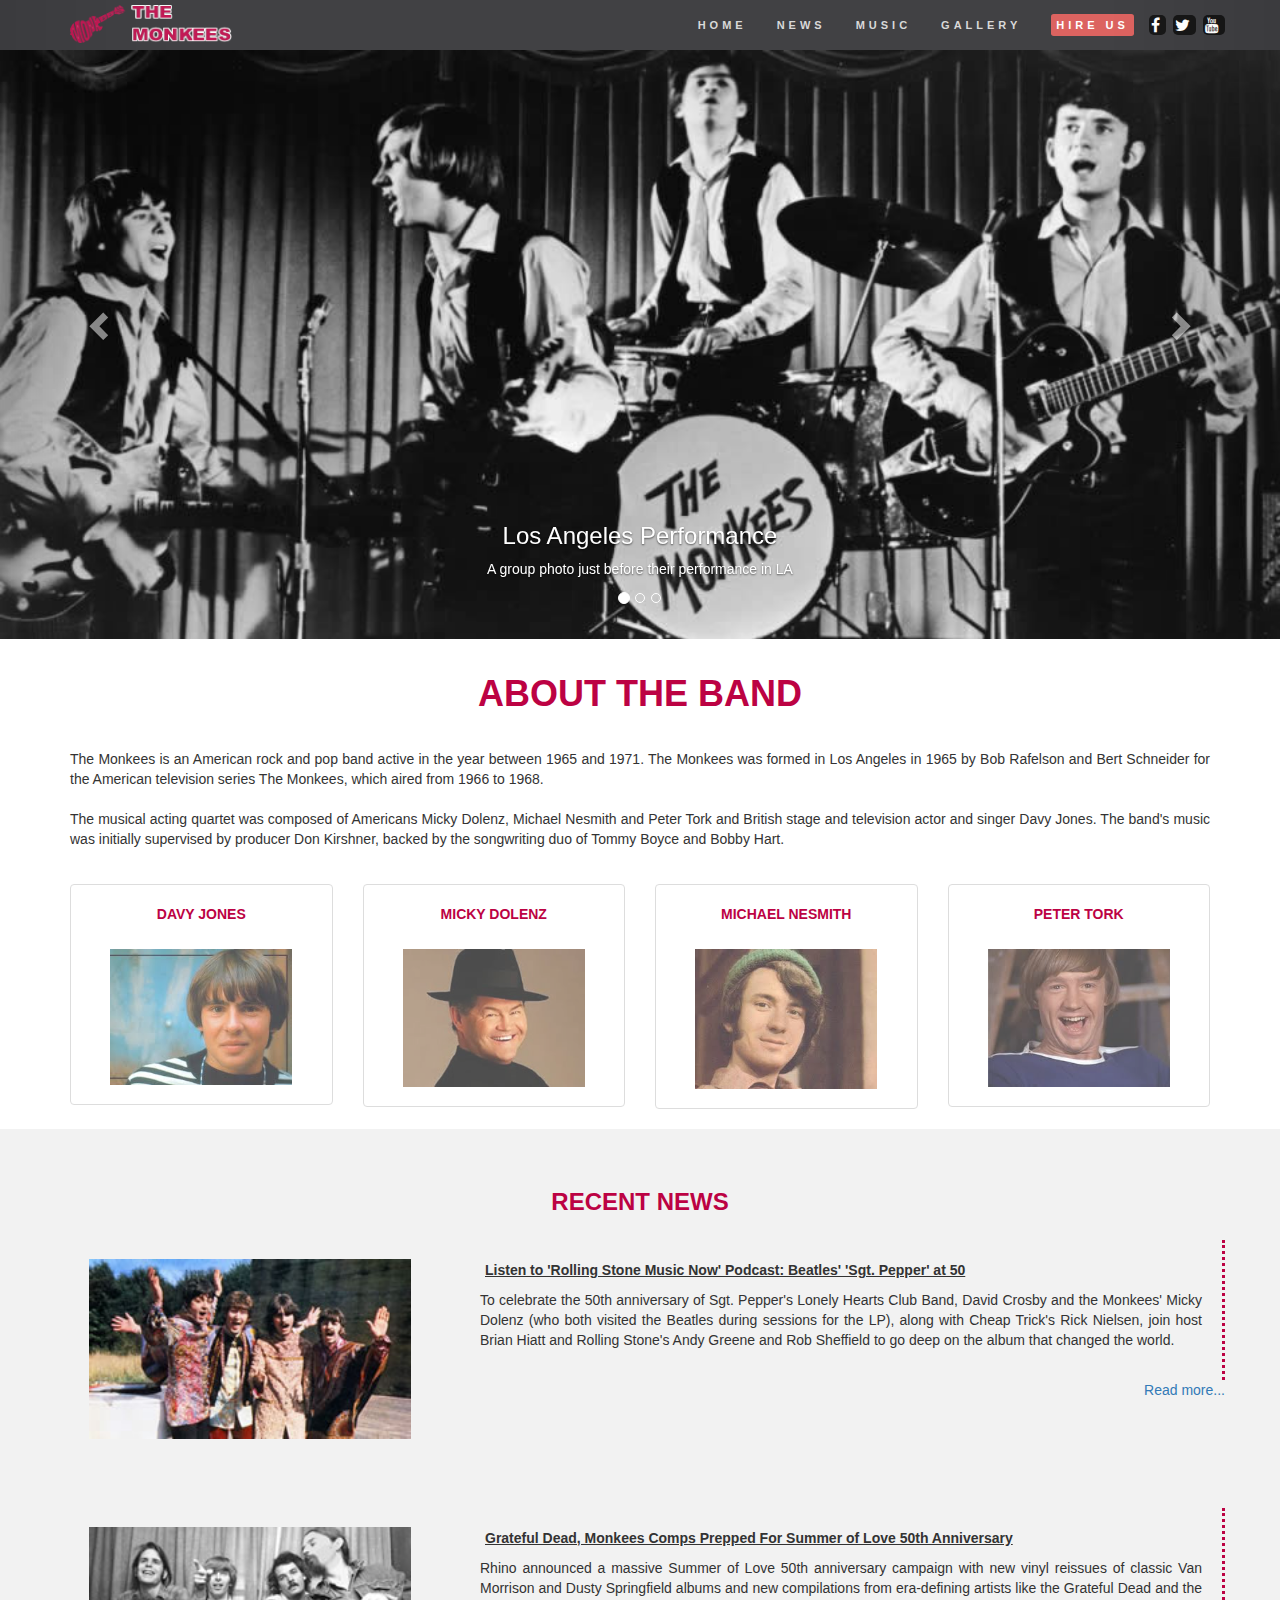
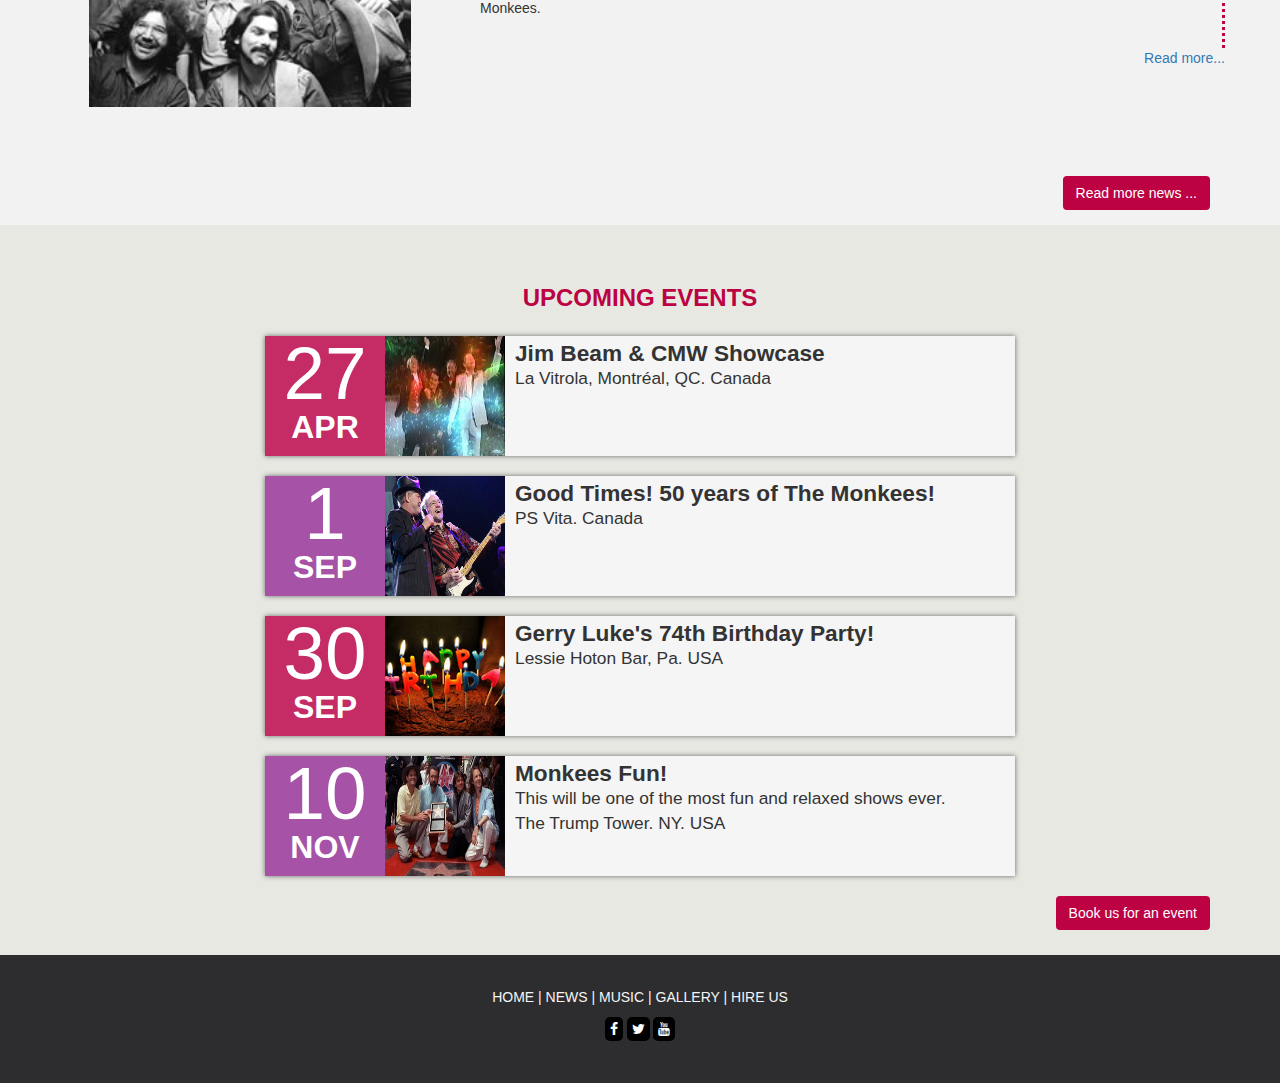
<file: index.html>
<!DOCTYPE html>
<html lang="en">
<head>
  <title>Welcome To The Monkees</title>
  <meta charset="utf-8">
  <meta charset="utf-8">
  <meta name="viewport" content="width=device-width, initial-scale=1">
  <link rel="stylesheet" href="https://maxcdn.bootstrapcdn.com/bootstrap/3.3.7/css/bootstrap.min.css">
  <script src="https://ajax.googleapis.com/ajax/libs/jquery/1.12.4/jquery.min.js"></script>
  <script src="https://maxcdn.bootstrapcdn.com/bootstrap/3.3.7/js/bootstrap.min.js"></script> 
  <link rel="stylesheet" href="https://maxcdn.bootstrapcdn.com/font-awesome/4.7.0/css/font-awesome.min.css" type="text/css" />
  <link rel="stylesheet" href="css/style.css" type="text/css" />
</head>
<body>
  <header class="navbar navbar-inverse navbar-fixed-top">
    <div class="container">
      <div class="navbar-header">
        <button type="button" class="navbar-toggle" data-toggle="collapse" data-target="#myNavbar">
          <span class="icon-bar"></span>
          <span class="icon-bar"></span>
          <span class="icon-bar"></span> 
        </button>
        <a class="navbar-brand" href="index.html"><img src="images/logo.png" alt="The Monkees' Logo" style="width:162px;height:38px"></a>
      </div>
      <div class="collapse navbar-collapse" id="myNavbar">
        <span class="anchorinline  navbar-right"><a href="#"><i class="fa fa-facebook"></i></a> <a href="#"><i class="fa fa-twitter"></i></a> <a href="#"><i class="fa fa-youtube"></i></a></span>
        <ul class="nav navbar-nav navbar-right">
          
          <li><a href="index.html">HOME</a></li>
          <li><a href="news.html">NEWS</a></li>
          <li><a href="music.html">MUSIC</a></li>
          <li><a href="gallery.html">GALLERY</a></li>
          <li><a href="upcomingevents.html"><span class="label label-danger highlightedlink">HIRE US</span></a></li>
          
        </ul>
        
      </div>
    </div>
  </header>
  <!-- Carousel section-->
  <section class="container-fluid">
    <div id="myCarousel" class="carousel slide" data-ride="carousel">
      <!-- Indicators -->
      <ol class="carousel-indicators">
        <li data-target="#myCarousel" data-slide-to="0" class="active"></li>
        <li data-target="#myCarousel" data-slide-to="1"></li>
        <li data-target="#myCarousel" data-slide-to="2"></li>
      </ol>
    
      <!-- Wrapper for slides -->
      <div class="carousel-inner" role="listbox">
        
        <div class="item active">
          <img class="img-responsive" src="images/monkees1.jpg" alt="A Group photo taken in LA" >
          <div class="carousel-caption">
            <h3>Los Angeles Performance</h3>
            <p>A group photo just before their performance in LA</p>
          </div> 
        </div>
    
        <div class="item">
          <img class="img-responsive" src="images/monkees2.jpg" alt="1967 Emmy Awards">
          <div class="carousel-caption">
            <h3>1967 Emmy Awards</h3>
            <p>The group just after receiving the Emmy Award in 1967</p>
          </div> 
        </div>
    
        <div class="item">
          <img class="img-responsive" src="images/monkees3.jpg" alt="Born nostalgic">
          <div class="carousel-caption">
            <h3>Born nostalgic</h3>
            <p>Just before another undeniable spectacular performance</p>
          </div> 
        </div>

      </div>

        
      <!-- Left and right controls -->
      <a class="left carousel-control" href="#myCarousel" role="button" data-slide="prev">
        <span class="glyphicon glyphicon-chevron-left" aria-hidden="true"></span>
        <span class="sr-only">Previous</span>
      </a>
      <a class="right carousel-control" href="#myCarousel" role="button" data-slide="next">
        <span class="glyphicon glyphicon-chevron-right" aria-hidden="true"></span>
        <span class="sr-only">Next</span>
      </a>
    </div>

  <!-- Introducing the band  -->
    <div class="container">
    
      <div class="intro">
        <h1 class="itemtitle text-center">ABOUT THE BAND</h1>
        <p class="intro-paragraph">
        The Monkees is an American rock and pop band active in the year between 1965 and 1971. The Monkees was formed in Los Angeles in 1965  by Bob Rafelson 
        and Bert Schneider for the American television series The Monkees, which aired from 1966 to 1968.<br /><br />The musical acting quartet was composed of Americans Micky Dolenz, Michael Nesmith and Peter Tork 
        and British stage and television actor and singer Davy Jones. The band's music was initially supervised by producer Don Kirshner, backed by the songwriting duo of Tommy Boyce and Bobby Hart. 
        </p>
      </div>
      <!-- The band members introduction --> 
      <div class="row">
        <div class="col-xs-12 col-sm-6 col-md-3">
          <div class="thumbnail">
            <div class="text-center itemtitle">Davy Jones</div>
            <a href="#davy" data-toggle="collapse">
              <img class="img-responsive bandmembersimg" src="images/dj.jpg" alt="Davy Jones" title="Davy Jones">
            </a>
            <div id="davy" class="collapse">
              <div class="caption">
                <p class="caption-paragraph">David Thomas Jones (30 December 1945 – 29 February 2012) was an English singer-songwriter, musician, actor and businessman. In addition to his career as an entertainer, Jones' other first love was horses.
                Jones was married three times. Jones died on the morning of 29 February 2012, after attending to his fourteen horses at a farm in Indiantown, Florida.
                  
                </p>
              </div>
            </div>
          </div>
        </div>      
        <div class="col-xs-12 col-sm-6 col-md-3">
          <div class="thumbnail">
            <div class="text-center itemtitle">Micky Dolenz</div>
            <a href="#micky" data-toggle="collapse">
              <img class="img-responsive bandmembersimg" src="images/md.jpg" alt="Micky Dolenz" title="Micky Dolenz">
            </a>
            <div id="micky" class="collapse">
              <div class="caption">
                <p class="caption-paragraph">George Michael Dolenz Jr. (born March 8, 1945). He is known as a vocalist and drummer. 
                Dolenz has been married three times and is the father of four daughters. He is an atheist and when asked about a belief in God, he said, "God is a verb, not a noun. He is the only member of The Monkees who has been with the band continuously since its inception in 1965. 
                </p>
              </div>
            </div>
          </div>   
        </div>    
        <div class="col-xs-12 col-sm-6 col-md-3">
          <div class="thumbnail">
            <div class="text-center itemtitle">Michael Nesmith</div>
            <a href="#michael" data-toggle="collapse">
              <img class="img-responsive bandmembersimg" src="images/mn.jpg"   alt="Michael Nesmith" title="Michael Nesmith">
            </a>
            <div id="michael" class="collapse">  
              <div class="caption">
                <p class="caption-paragraph">Robert Michael Nesmith (born December 30, 1942). A musician, songwriter, actor, producer, novelist, businessman, and philanthropist.
                He is also an executive producer of the cult film Repo Man (1984). In 1981, Nesmith won the first Grammy Award given for Video of the Year for his hour-long television show, Elephant Parts. Nesmith did not participate in the band's 20th-anniversary reunion. 
                </p>
              </div>
            </div>  
          </div>
          
                 
        </div>    
        <div class="col-xs-12 col-sm-6 col-md-3">
          <div class="thumbnail">
            <div class="text-center itemtitle">Peter Tork</div>
            <a href="#peter" data-toggle="collapse">
              <img class="img-responsive bandmembersimg" src="images/pt.jpg"   alt="Peter Tork" title="Peter Tork">
            </a>
            <div id="peter" class="collapse">  
              <div class="caption">
              <p class="caption-paragraph">Peter Tork (born Peter Halsten Thorkelson,[1] February 13, 1942). He is commonly known as the keyboardist and bass guitarist.
              Tork currently resides in Mansfield, Connecticut. He has been married four times. And he has 3 children.
  Jody Babb. In 2009, Tork reported that he had been diagnosed with adenoid cystic carcinoma, a rare, slow-growing head and neck cancer.   </p>
            </div>
            </div>
          </div>
        </div>    
      </div> 
  
  
    </div>
    
    <!-- News about the band -->

    <div class="container-fluid newsitems">
      
      <div class="container">
        <h3 class="text-center itemtitle">Recent news</h4>
           <div class="row newblock">
              <div class="col-xs-12 col-sm-4">
                <div class="block-img">
                  <img src="images/pepperat50icon.jpg" alt="Pepper at 50"  style="width:100%">
                </div>
              </div>
              <div class="col-xs-12 col-sm-8 the-news">
                <p class="newshead">Listen to 'Rolling Stone Music Now' Podcast: Beatles' 'Sgt. Pepper' at 50</p>
                <p class="news-body">To celebrate the 50th anniversary of Sgt. Pepper's Lonely Hearts Club Band, David Crosby and the Monkees' Micky Dolenz (who both visited the Beatles during sessions for the LP), along with Cheap Trick's Rick Nielsen, join host Brian Hiatt and Rolling Stone's Andy Greene and Rob Sheffield to go deep on the album that changed the world.</p>
              </div>  
                <div class="text-right">
                   <a class="read-anchor" href="news.html#pepper">Read more...</a>
                </div>                
           </div>
           <div class="row newblock">
              <div class="col-xs-12 col-sm-4">
                <div class="block-img">
                  <img src="images/greatfuldeadicon.jpg"   alt="Grateful dead"   style="width:100%"> 
                </div>
              </div>
              <div class="col-xs-12 col-sm-8 the-news">
                <p class="newshead">Grateful Dead, Monkees Comps Prepped For Summer of Love 50th Anniversary</p>
                <p class="news-body">
                  Rhino announced a massive Summer of Love 50th anniversary campaign with new vinyl reissues of classic Van Morrison and Dusty Springfield albums and new compilations from era-defining artists like the Grateful Dead and the Monkees. 
                </p>
              </div>  
                <div class="text-right">
                   <a class="read-anchor" href="news.html#grateful">Read more...</a>
                </div>                
           </div>   
           <div class="text-right">
             <a href="news.html">
               <button class="btn">Read more news ...</button>
             </a>
           </div>             
      </div>
    </div>    
  
    <!-- Upcoming -->
    <div class="container-fluid upcomingevents">
    <!-- The upcoming events-->    
      <div class="container">
        <h3 class="text-center itemtitle">Upcoming events</h3>
        <div class="row">
    			<div class="[ col-xs-12 col-sm-offset-2 col-sm-8 ]">
    				<ul class="event-list">
    					<li>

   					  
    						<time datetime="2018-04-27">
    							<span class="day">27</span>
    							<span class="month">Apr</span>
    							<span class="year">2018</span>
    							<span class="time">ALL DAY</span>
    						</time>
    						<img alt="Jim Beam & CMW Showcase" src="images/monkeesfireworkssmall.jpg" />
    						<div class="info">
    							<h2 class="title">Jim Beam & CMW Showcase</h2>
    							<p class="desc">La Vitrola, Montréal, QC. Canada</p>
    						</div>

    					</li>

    					<li>
    						<time datetime="2018-09-01 0000">
    							<span class="day">1</span>
    							<span class="month">Sep</span>
    							<span class="year">2018</span>
    							<span class="time">2:30 PM</span>
    						</time>
    						<img alt="Jim Beam & CMW Showcase" src="images/event_50thanniversary.jpg" />
    						<div class="info">
    							<h2 class="title">Good Times! 50 years of The Monkees!</h2>
    							<p class="desc">PS Vita. Canada</p>
    						</div>
    					</li>

    					<li>
    						<time datetime="2018-09-30 2000">
    							<span class="day">30</span>
    							<span class="month">Sep</span>
    							<span class="year">2018</span>
    							<span class="time">8:00 PM</span>
    						</time>
    						<img alt="My 24th Birthday!" src="images/event_birthday.jpg" />
    						<div class="info">
    							<h2 class="title">Gerry Luke's 74th Birthday Party!</h2>
    							<p class="desc">Lessie Hoton Bar, Pa. USA</p>
    						</div>

    					</li>
      
    					<li>
    						<time datetime="2018-11-10 1600">
    							<span class="day">10</span>
    							<span class="month">Nov</span>
    							<span class="year">2018</span>
    							<span class="time">4:00 PM</span>
    						</time>
    						<img alt="Disney Junior Live On Tour!" src="images/walkoffamesmall.jpg" />
    						<div class="info">
    							<h2 class="title">Monkees Fun!</h2>
    							<p class="desc">
    							This will be one of the most fun and relaxed shows ever. 
    							<br />The Trump Tower. NY. USA
    							</p>
    						</div>

    					</li>
    				</ul>
    			</div>
    		</div>
        <div class="text-right">
           <a href="upcomingevents.html">
            <button class="btn">Book us for an event</button>
           </a>
        </div>     		
    	</div>

    <!-- the upcoming events ends-->            
      </div>

  </section>

    
  <footer class="text-center">
      <p>
        <a href="index.html">HOME</a> &#124; <a href="news.html">NEWS</a> &#124; <a href="music.html">MUSIC</a> &#124; <a href="gallery.html">GALLERY</a> &#124; <a href="upcomingevents.html">HIRE US</a><br />
        <a href="#"><i class="fa fa-facebook"></i></a> <a href="#"><i class="fa fa-twitter"></i></a> <a href="#"><i class="fa fa-youtube"></i></a>
      </p>
  </footer>  
</body>
</html>
</file>
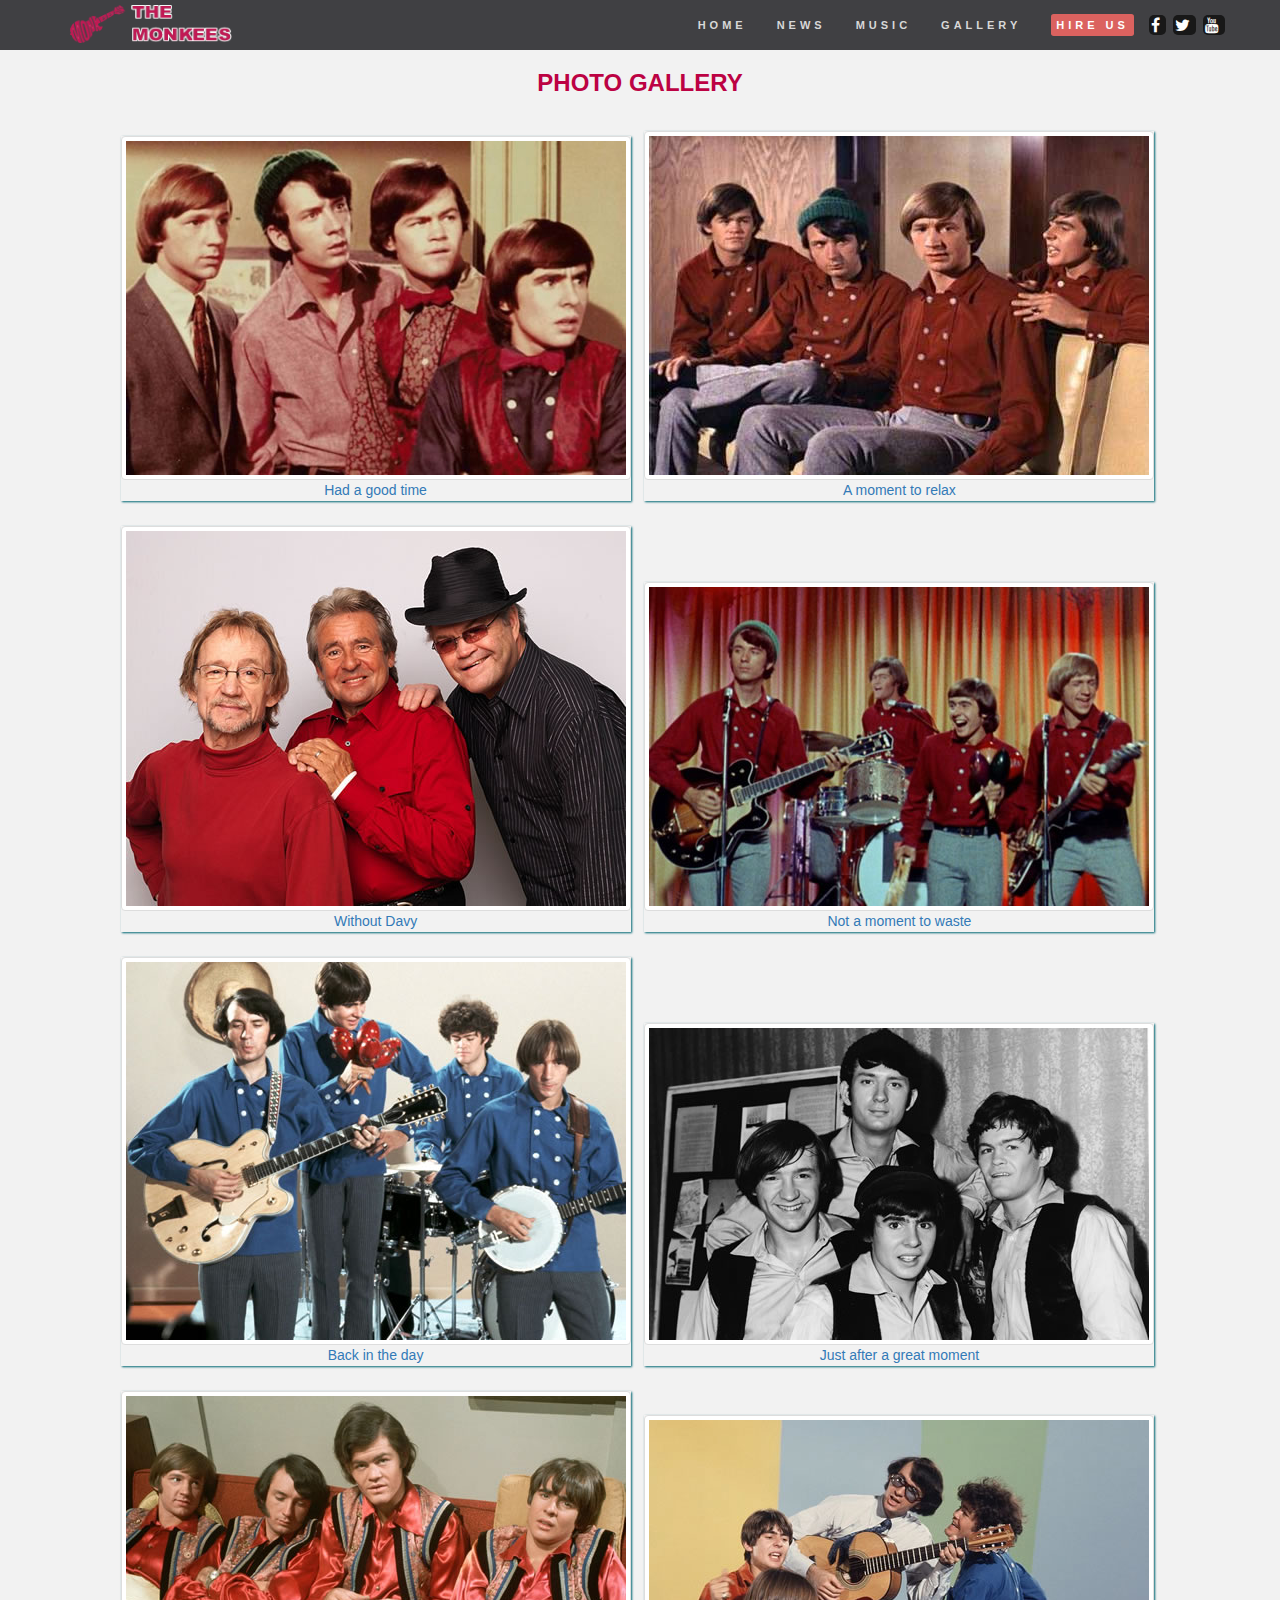
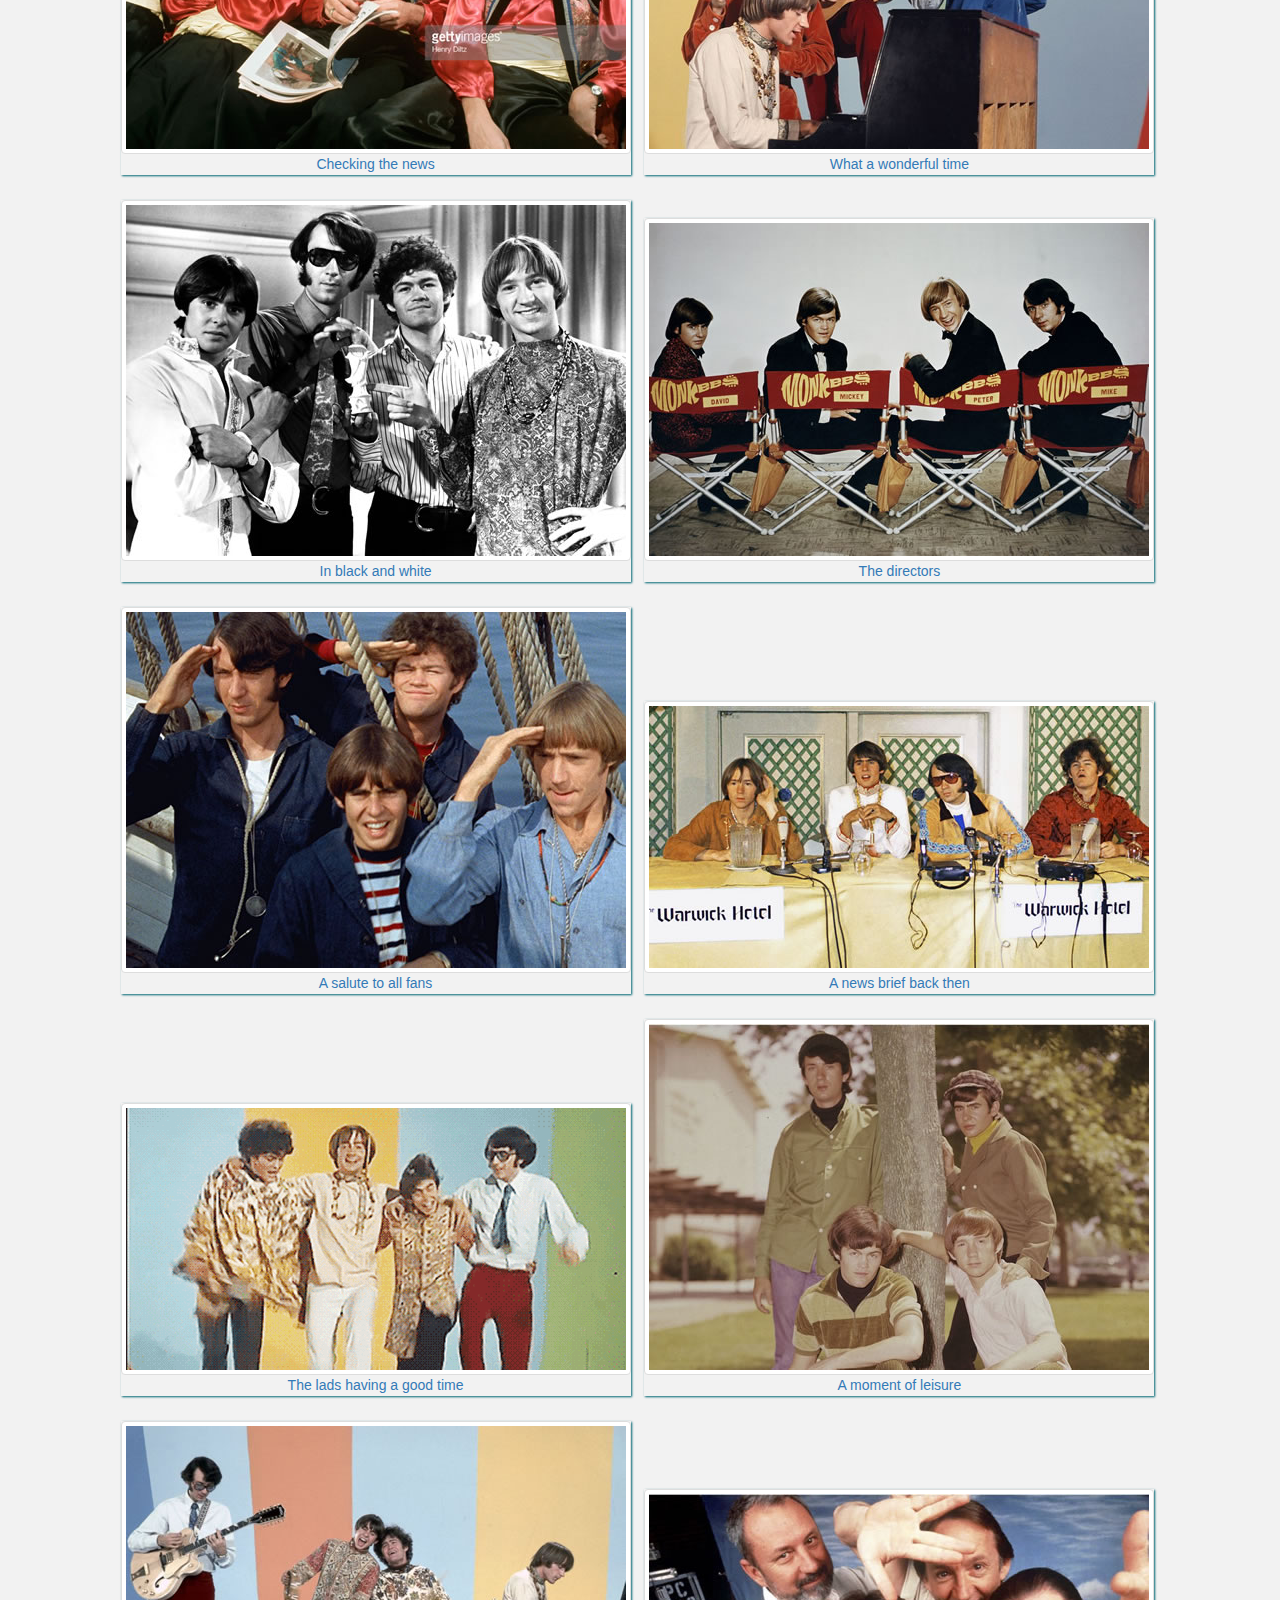
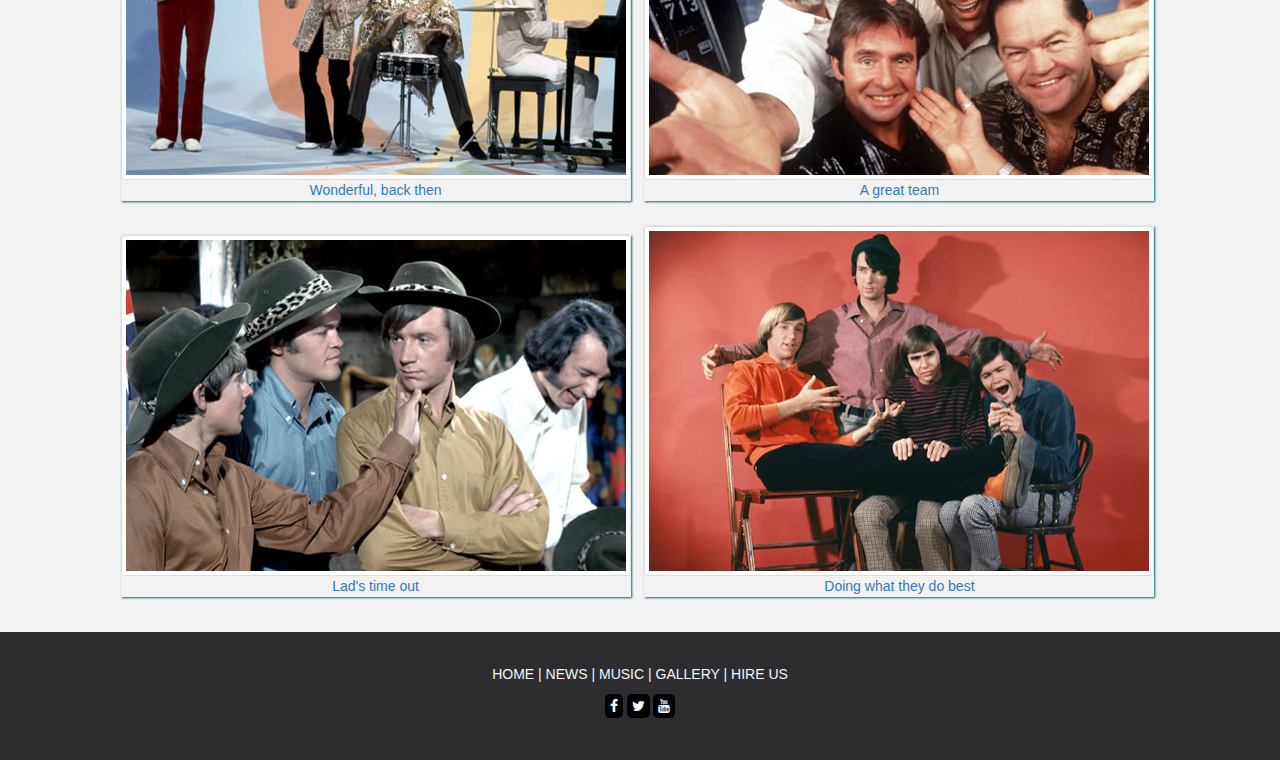
<file: gallery.html>
<!DOCTYPE html>
<html lang="en">
<head>
  <title>Welcome To The Monkees</title>
  <meta charset="utf-8">
  <meta charset="utf-8">
  <meta name="viewport" content="width=device-width, initial-scale=1">
  <link rel="stylesheet" href="https://maxcdn.bootstrapcdn.com/bootstrap/3.3.7/css/bootstrap.min.css">
  <script src="https://ajax.googleapis.com/ajax/libs/jquery/1.12.4/jquery.min.js"></script>
  <script src="https://maxcdn.bootstrapcdn.com/bootstrap/3.3.7/js/bootstrap.min.js"></script> 
  <link rel="stylesheet" href="https://maxcdn.bootstrapcdn.com/font-awesome/4.7.0/css/font-awesome.min.css" type="text/css" />
  <link rel="stylesheet" href="css/style.css" type="text/css" />

  
</head>
<body>
  <header class="navbar navbar-inverse navbar-fixed-top">
    <div class="container">
      <div class="navbar-header">
        <button type="button" class="navbar-toggle" data-toggle="collapse" data-target="#myNavbar">
          <span class="icon-bar"></span>
          <span class="icon-bar"></span>
          <span class="icon-bar"></span> 
        </button>
        <a class="navbar-brand" href="index.html"><img src="images/logo.png" alt="The Monkees' Logo" style="width:162px;height:38px"></a>
      </div>
      <div class="collapse navbar-collapse" id="myNavbar">
        <span class="anchorinline  navbar-right"><a href="#"><i class="fa fa-facebook"></i></a> <a href="#"><i class="fa fa-twitter"></i></a> <a href="#"><i class="fa fa-youtube"></i></a></span>
        <ul class="nav navbar-nav navbar-right">
          
          <li><a href="index.html">HOME</a></li>
          <li><a href="news.html">NEWS</a></li>
          <li><a href="music.html">MUSIC</a></li>
          <li><a href="gallery.html">GALLERY</a></li>
          <li><a href="upcomingevents.html"><span class="label label-danger highlightedlink">HIRE US</span></a></li>
          
        </ul>
        
      </div>
    </div>
  </header>
    <!--Gallery -->

    <section class="container-fluid  music-container">

      <div class="container  text-center">
         <h3 class="text-center musictitle">Photo Gallery</h4>
      
        <ul class="list-inline">

          <li data-toggle="modal" data-target="#myModal">
            <div class="musicbox  text-center">
            <a href="#myGallery" data-slide-to="0"><img class="img-thumbnail img-responsive" src="images/gallery/m1.jpg" title="Had a good time"><br>
        Had a good time</a>
            </div>
          </li>
          <li data-toggle="modal" data-target="#myModal">
            <div class="musicbox  text-center">
              <a href="#myGallery" data-slide-to="1"><img class="img-thumbnail img-responsive" src="images/gallery/m2.jpg" title="A moment to relax"><br>
        A moment to relax</a>
            </div>
          </li>
          <li data-toggle="modal" data-target="#myModal">
            <div class="musicbox  text-center"><a href="#myGallery" data-slide-to="2"><img class="img-thumbnail img-responsive" src="images/gallery/m3.jpg" title="Without Davy"><br>
        Without Davy</a>
          </div>
        </li>
          <li data-toggle="modal" data-target="#myModal">
            <div class="musicbox  text-center"><a href="#myGallery" data-slide-to="3"><img class="img-thumbnail img-responsive" src="images/gallery/m4.jpg" title="Not a moment to waste"><br>
        Not a moment to waste</a>
        </div>
        </li>
          <li data-toggle="modal" data-target="#myModal">
            <div class="musicbox  text-center"><a href="#myGallery" data-slide-to="4"><img class="img-thumbnail img-responsive" src="images/gallery/m5.jpg" title="Back in the day"><br>
        Back in the day</a>
          </div>
        </li>
          <li data-toggle="modal" data-target="#myModal">
            <div class="musicbox  text-center">
              <a href="#myGallery" data-slide-to="5"><img class="img-thumbnail img-responsive" src="images/gallery/m6.jpg" title="Just after a great moment"><br>
        Just after a great moment</a>
            </div>
          </li>

          <li data-toggle="modal" data-target="#myModal">
            <div class="musicbox  text-center">
              <a href="#myGallery" data-slide-to="6"><img class="img-thumbnail img-responsive" src="images/gallery/m7.jpg" title="Checking the news"><br>
        Checking the news</a>
            </div>
          </li>
          <li data-toggle="modal" data-target="#myModal">
            <div class="musicbox  text-center">
              <a href="#myGallery" data-slide-to="7"><img class="img-thumbnail img-responsive" src="images/gallery/m8.jpg" title="What a wonderful time"><br>
        What a wonderful time</a>
            </div>
          </li>
          <li data-toggle="modal" data-target="#myModal">
            <div class="musicbox  text-center">
              <a href="#myGallery" data-slide-to="8"><img class="img-thumbnail img-responsive" src="images/gallery/m9.jpg" title="In black and white"><br>
        In black and white</a>
            </div>
          </li>
          <li data-toggle="modal" data-target="#myModal">
            <div class="musicbox  text-center">
              <a href="#myGallery" data-slide-to="9"><img class="img-thumbnail img-responsive" src="images/gallery/m10.jpg" title="The directors"><br>
        The directors</a>
            </div>
          </li>
          <li data-toggle="modal" data-target="#myModal">
            <div class="musicbox  text-center">
              <a href="#myGallery" data-slide-to="10"><img class="img-thumbnail img-responsive" src="images/gallery/m11.jpg" title="A salute to all fans"><br>
        A salute to all fans</a>
            </div>
          </li>

          <li data-toggle="modal" data-target="#myModal">
            <div class="musicbox  text-center">
              <a href="#myGallery" data-slide-to="11"><img class="img-thumbnail img-responsive" src="images/gallery/m12.jpg" title="A news brief back then"><br>
        A news brief back then</a>
            </div>
          </li>
          <li data-toggle="modal" data-target="#myModal">
            <div class="musicbox  text-center">
              <a href="#myGallery" data-slide-to="12"><img class="img-thumbnail img-responsive" src="images/gallery/m13.gif" title="The lads having a good time"><br>
        The lads having a good time</a>
            </div>
          </li>
          <li data-toggle="modal" data-target="#myModal">
            <div class="musicbox  text-center">
              <a href="#myGallery" data-slide-to="13"><img class="img-thumbnail img-responsive" src="images/gallery/m14.jpg" title="A moment of leisure"><br>
        A moment of leisure</a>
            </div>
          </li>
          <li data-toggle="modal" data-target="#myModal">
            <div class="musicbox  text-center">
              <a href="#myGallery" data-slide-to="14"><img class="img-thumbnail img-responsive" src="images/gallery/m15.jpg" title="Wonderful, back then"><br>
        Wonderful, back then</a>
            </div>
          </li>
          <li data-toggle="modal" data-target="#myModal">
            <div class="musicbox  text-center">
              <a href="#myGallery" data-slide-to="15"><img class="img-thumbnail img-responsive" src="images/gallery/m16.jpg" title="A great team"><br>
        A great team</a>
            </div>
          </li>

          <li data-toggle="modal" data-target="#myModal">
            <div class="musicbox  text-center">
              <a href="#myGallery" data-slide-to="16"><img class="img-thumbnail img-responsive" src="images/gallery/m17.jpg" title="cLad's time out"><br>
        Lad's time out</a>
            </div>
          </li>
          <li data-toggle="modal" data-target="#myModal">
            <div class="musicbox  text-center">
              <a href="#myGallery" data-slide-to="17"><img class="img-thumbnail img-responsive" src="images/gallery/m18.jpg" title="Doing what they do best"><br>
       Doing what they do best</a>
           </div>
         </li>        
        
        
        <!--end of thumbnails-->
        </ul>      
      
         <!--begin modal window-->
        <div class="modal fade" id="myModal">
        <div class="modal-dialog">
        <div class="modal-content">
        <div class="modal-header">
        <div class="pull-left">Photo Gallery Slide</div>
        <button type="button" class="close" data-dismiss="modal" title="Close"> <span class="glyphicon glyphicon-remove"></span></button>
        </div>
        <div class="modal-body">
        
        <!--CAROUSEL CODE GOES HERE-->
          <!--begin carousel-->
          <div id="myGallery" class="carousel slide" data-interval="false">
            <div class="carousel-inner">
              <div class="item active"> <img src="images/gallery/m1.jpg" alt="item0">
                <div class="carousel-caption">
                  <h3>Had a good time</h3>
                  <p>This was after they had just performed, and looking hopefully towards the next performance</p>
                </div>
              </div>
          
          
              <div class="item"> <img src="images/gallery/m2.jpg" alt="item1">
                <div class="carousel-caption">
                  <h3>A moment to relax</h3>
                  <p>They had just come out of the studio, and having a moment to chill.</p>
                </div>
              </div>
              <div class="item"> <img src="images/gallery/m3.jpg" alt="item2">
                <div class="carousel-caption">
                  <h3>Without Davy</h3>
                  <p>A sad moment. After the death of Davy, the guys came back together to pay a tribute.</p>
                </div>
              </div>
              <div class="item"> <img src="images/gallery/m4.jpg" alt="item3">
                <div class="carousel-caption">
                  <h3>Not a moment to waste</h3>
                  <p>The guys didn't need much time to delay before going back to the studio</p>
                </div>
              </div>
              <div class="item"> <img src="images/gallery/m5.jpg" alt="item4">
                <div class="carousel-caption">
                  <h3>Back in the day</h3>
                  <p>When one sees this photo, you think about how things were really good having all 4 guys together</p>                  
                </div>
              </div>
              <div class="item"> <img src="images/gallery/m6.jpg" alt="item5">
                <div class="carousel-caption">
                  <h3>Just after a great moment</h3>
                  <p>In black and white, but clear. It was all fun.</p>                  
                </div>
              </div>
              <div class="item"> <img src="images/gallery/m7.jpg" alt="item6">
                <div class="carousel-caption">
                  <h3>Checking the news</h3>
                  <p>The guys back then still have time to read the news ocassionally.</p>                  
                </div>
              </div>	
              <div class="item"> <img src="images/gallery/m8.jpg" alt="item7">
                <div class="carousel-caption">
                  <h3>What a wonderful time</h3>
                  <p>This was after they completed a tour of the US</p>
                </div>
              </div>
              <div class="item"> <img src="images/gallery/m9.jpg" alt="item8">
                <div class="carousel-caption">
                  <h3>In black and white</h3>
                  <p>Then again, clear and loud as usual</p>
                </div>
              </div>
              <div class="item"> <img src="images/gallery/m10.jpg" alt="item9">
                <div class="carousel-caption">
                  <h3>The directors</h3>
                  <p>A moment to reflect and contemplate. On the driver's seat mapping and shappening their destinies.</p>
                </div>
              </div>
              <div class="item"> <img src="images/gallery/m11.jpg" alt="item10">
                <div class="carousel-caption">
                  <h3>A salute to all fans</h3>
                  <p>A big thank you to all the fans that supported them throughout all the years</p>
                </div>
              </div>
              <div class="item"> <img src="images/gallery/m12.jpg" alt="item11">
                <div class="carousel-caption">
                  <h3>A news brief back then</h3>
                  <p>The guys took time off to brief the press.</p>
                </div>
              </div>
              <div class="item"> <img src="images/gallery/m13.gif" alt="item12">
                <div class="carousel-caption">
                  <h3>The lads having a good time</h3>
                  <p>Then again fun is fun. Nobody can deny that.</p>
                </div>
              </div>
              <div class="item"> <img src="images/gallery/m14.jpg" alt="item13">
                <div class="carousel-caption">
                  <h3>A moment of leisure</h3>
                  <p>And who can say it's wrong to have a good time?</p>
                </div>
              </div>
              <div class="item"> <img src="images/gallery/m15.jpg" alt="item114">
                <div class="carousel-caption">
                  <h3>Wonderful, back then</h3>
                  <p>They are just keeping it real/p>
                </div>
              </div>
              <div class="item"> <img src="images/gallery/m16.jpg" alt="item15">
                <div class="carousel-caption">
                  <h3>A great team</h3>
                  <p>There is nothing like putting in your best. A great team work lead them to success.</p>
                </div>
              </div>
              <div class="item"> <img src="images/gallery/m17.jpg" alt="item116">
                <div class="carousel-caption">
                  <h3>Lad's time out</h3>
                  <p>All work no play... You get the gist.</p>
                </div>
              </div>
              <div class="item"> <img src="images/gallery/m18.jpg" alt="item117">
                <div class="carousel-caption">
                  <h3>Doing what they do best</h3>
                  <p>And finally, a good ride!</p>
                </div>
              </div>              
              
            </div>
            <!--Begin Previous and Next buttons-->
            <a class="left carousel-control" href="#myGallery" role="button" data-slide="prev"> <span class="glyphicon glyphicon-chevron-left"></span></a> <a class="right carousel-control" href="#myGallery" role="button" data-slide="next"> <span class="glyphicon glyphicon-chevron-right"></span></a>
            <!--end carousel-->
          </div>      
         
        <!--end modal-body-->
        </div>
        <div class="modal-footer">
        <button class="btn-sm close" type="button" data-dismiss="modal">Close</button>
        <!--end modal-footer-->
        </div>
        <!--end modal-content-->
        </div>
        <!--end modal-dialoge-->
        </div>
        <!--end myModal-->
        </div>     
      
    </div>  
      
   </section>
  <!-- Gallery section ends -->	

  <footer class="text-center">
      <p>
        <a href="index.html">HOME</a> &#124; <a href="news.html">NEWS</a> &#124; <a href="music.html">MUSIC</a> &#124; <a href="gallery.html">GALLERY</a> &#124; <a href="upcomingevents.html">HIRE US</a><br />
        <a href="#"><i class="fa fa-facebook"></i></a> <a href="#"><i class="fa fa-twitter"></i></a> <a href="#"><i class="fa fa-youtube"></i></a>
      </p>
  </footer>  
</body>
</html>
</file>
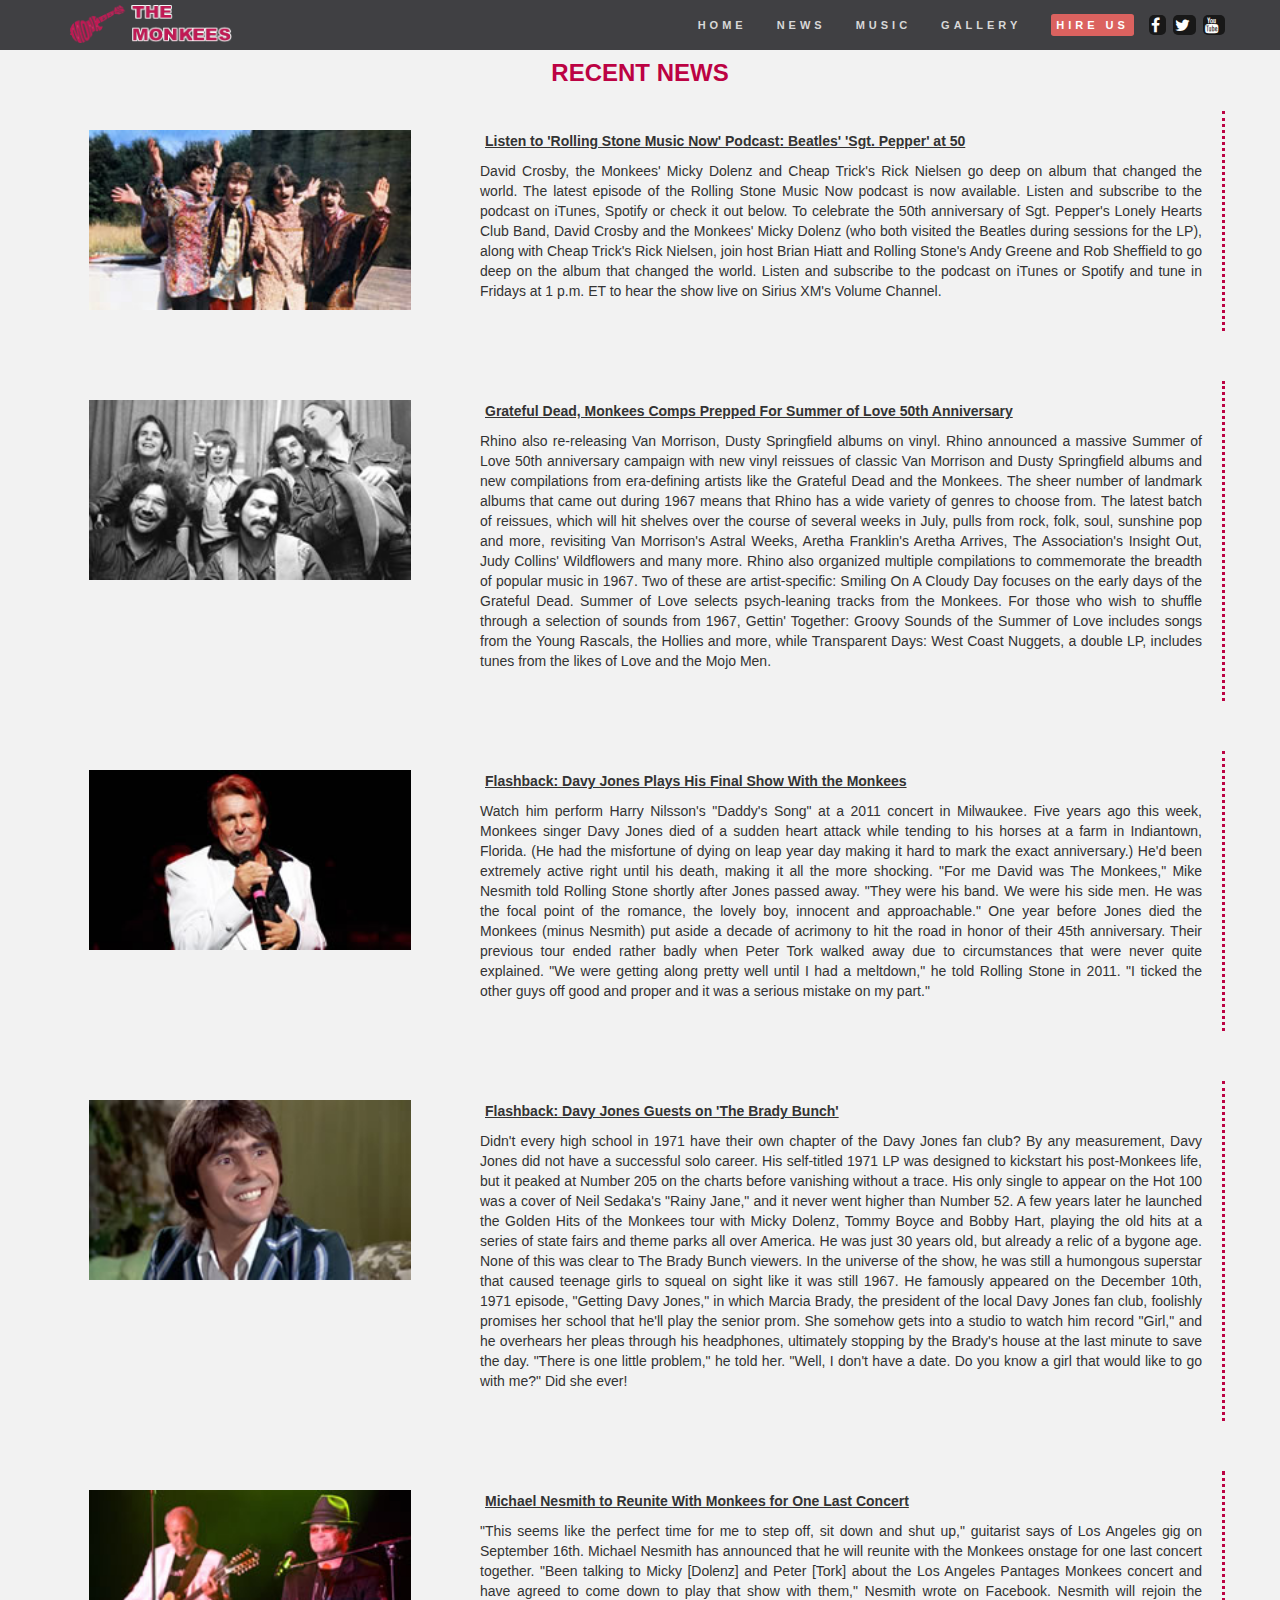
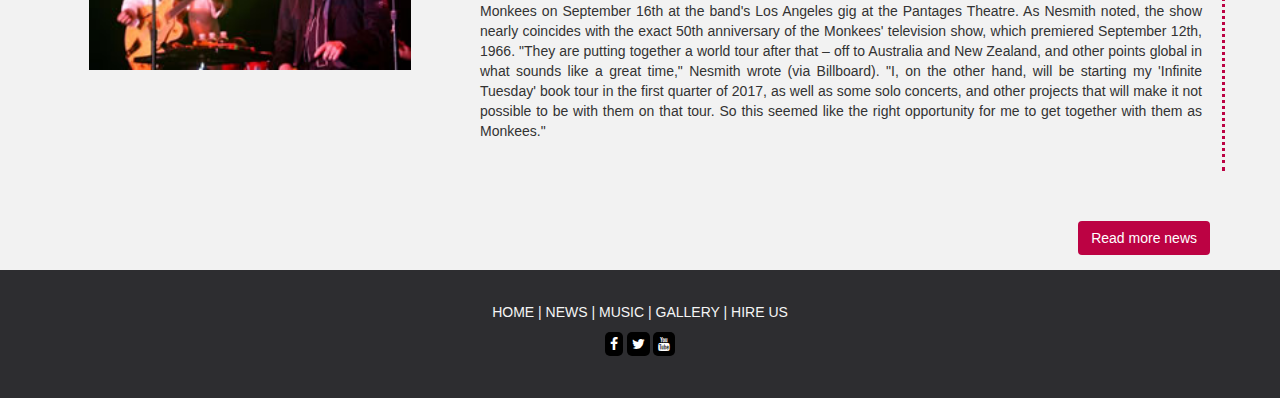
<file: news.html>
<!DOCTYPE html>
<html lang="en">
<head>
  <title>Welcome To The Monkees</title>
  <meta charset="utf-8">
  <meta charset="utf-8">
  <meta name="viewport" content="width=device-width, initial-scale=1">
  <link rel="stylesheet" href="https://maxcdn.bootstrapcdn.com/bootstrap/3.3.7/css/bootstrap.min.css">
  <script src="https://ajax.googleapis.com/ajax/libs/jquery/1.12.4/jquery.min.js"></script>
  <script src="https://maxcdn.bootstrapcdn.com/bootstrap/3.3.7/js/bootstrap.min.js"></script> 
  <link rel="stylesheet" href="https://maxcdn.bootstrapcdn.com/font-awesome/4.7.0/css/font-awesome.min.css" type="text/css" />
  <link rel="stylesheet" href="css/style.css" type="text/css" />
</head>
<body>
  <header class="navbar navbar-inverse navbar-fixed-top">
    <div class="container">
      <div class="navbar-header">
        <button type="button" class="navbar-toggle" data-toggle="collapse" data-target="#myNavbar">
          <span class="icon-bar"></span>
          <span class="icon-bar"></span>
          <span class="icon-bar"></span> 
        </button>
        <a class="navbar-brand" href="index.html"><img src="images/logo.png" alt="The Monkees' Logo" style="width:162px;height:38px"></a>
      </div>
      <div class="collapse navbar-collapse" id="myNavbar">
        <span class="anchorinline  navbar-right"><a href="#"><i class="fa fa-facebook"></i></a> <a href="#"><i class="fa fa-twitter"></i></a> <a href="#"><i class="fa fa-youtube"></i></a></span>
        <ul class="nav navbar-nav navbar-right">
          
          <li><a href="index.html">HOME</a></li>
          <li><a href="news.html">NEWS</a></li>
          <li><a href="music.html">MUSIC</a></li>
          <li><a href="gallery.html">GALLERY</a></li>
          <li><a href="upcomingevents.html"><span class="label label-danger highlightedlink">HIRE US</span></a></li>
          
        </ul>
        
      </div>
    </div>
  </header>
    <!-- News about the band -->
  <section class="container-fluid newsitems">
      <div class="container">
        <h3 class="text-center itemtitle">Recent news</h4>
           <article class="row newblock"  id="pepper">
              <div class="col-xs-12 col-sm-4">
                <div class="block-img">
                  <img src="images/pepperat50icon.jpg" alt="Pepper at 50"  style="width:100%">
                </div>
              </div>
              <div class="col-xs-12 col-sm-8  the-news">
                <p class="newshead">Listen to 'Rolling Stone Music Now' Podcast: Beatles' 'Sgt. Pepper' at 50</p>
                <p class="news-body">
                  David Crosby, the Monkees' Micky Dolenz and Cheap Trick's Rick Nielsen go deep on album that changed the world.
                  The latest episode of the Rolling Stone Music Now podcast is now available. Listen and subscribe to the podcast on iTunes, Spotify or check it out below.
                  To celebrate the 50th anniversary of Sgt. Pepper's Lonely Hearts Club Band, David Crosby and the Monkees' Micky Dolenz (who both visited the Beatles during sessions for the LP), along with Cheap Trick's Rick Nielsen, join host Brian Hiatt and Rolling Stone's Andy Greene and Rob Sheffield to go deep on the album that changed the world.

Listen and subscribe to the podcast on iTunes or Spotify and tune in Fridays at 1 p.m. ET to hear the show live on Sirius XM's Volume Channel.
                </div>              
           </article>
           <article class="row newblock"  id="grateful">
              <div class="col-xs-12 col-sm-4">
                <div class="block-img">
                  <img src="images/greatfuldeadicon.jpg"   alt="Grateful dead"  style="width:100%"> 
                </div>                
              </div>
              <div class="col-xs-12 col-sm-8 the-news">
                <p class="newshead">Grateful Dead, Monkees Comps Prepped For Summer of Love 50th Anniversary</p>
                <p class="news-body">
                  Rhino also re-releasing Van Morrison, Dusty Springfield albums on vinyl.
                  Rhino announced a massive Summer of Love 50th anniversary campaign with new vinyl reissues of classic Van Morrison and Dusty Springfield albums and new compilations from era-defining artists like the Grateful Dead and the Monkees. 
                  The sheer number of landmark albums that came out during 1967 means that Rhino has a wide variety of genres to choose from. The latest batch of reissues, which will hit shelves over the course of several weeks in July, pulls from rock, folk, soul, sunshine pop and more, revisiting Van Morrison's Astral Weeks, Aretha Franklin's Aretha Arrives, The Association's Insight Out, Judy Collins' Wildflowers and many more.

Rhino also organized multiple compilations to commemorate the breadth of popular music in 1967. Two of these are artist-specific: Smiling On A Cloudy Day focuses on the early days of the Grateful Dead. Summer of Love selects psych-leaning tracks from the Monkees. For those who wish to shuffle through a selection of sounds from 1967, Gettin' Together: Groovy Sounds of the Summer of Love includes songs from the Young Rascals, the Hollies and more, while Transparent Days: West Coast Nuggets, a double LP, includes tunes from the likes of Love and the Mojo Men.
                  </p>
              </div>              
           </article>   
           <article class="row newblock">
              <div class="col-xs-12 col-sm-4">
                <div class="block-img">
                  <img src="images/flashbackdavyjonesicon.jpg" alt="Flashback Davy Jones" style="width:100%"> 
                </div>                  
              </div>
              <div class="col-xs-12 col-sm-8 the-news">
                <p class="newshead">Flashback: Davy Jones Plays His Final Show With the Monkees</p>
                <p class="news-body">
                  Watch him perform Harry Nilsson's "Daddy's Song" at a 2011 concert in Milwaukee.
                  Five years ago this week, Monkees singer Davy Jones died of a sudden heart attack while tending to his horses at a farm in Indiantown, Florida. (He had the misfortune of dying on leap year day making it hard to mark the exact anniversary.) He'd been extremely active right until his death, making it all the more shocking. "For me David was The Monkees," Mike Nesmith told Rolling Stone shortly after Jones passed away. "They were his band. We were his side men. He was the focal point of the romance, the lovely boy, innocent and approachable."
                  One year before Jones died the Monkees (minus Nesmith) put aside a decade of acrimony to hit the road in honor of their 45th anniversary. Their previous tour ended rather badly when Peter Tork walked away due to circumstances that were never quite explained. "We were getting along pretty well until I had a meltdown," he told Rolling Stone in 2011. "I ticked the other guys off good and proper and it was a serious mistake on my part." 
                  
                  </p>
              </div>              
           </article>    
           <article class="row newblock">
              <div class="col-xs-12 col-sm-4">
                <div class="block-img">
                  <img src="images/flashbackdavyjonesguestsicon.jpg" alt="Flashback Davy Jones" style="width:100%"> 
                </div>                    
              </div>
              <div class="col-xs-12 col-sm-8 the-news">
                <p class="newshead">Flashback: Davy Jones Guests on 'The Brady Bunch'</p>
                <p class="news-body">
                  Didn't every high school in 1971 have their own chapter of the Davy Jones fan club? 
                  By any measurement, Davy Jones did not have a successful solo career. His self-titled 1971 LP was designed to kickstart his post-Monkees life, but it peaked at Number 205 on the charts before vanishing without a trace. His only single to appear on the Hot 100 was a cover of Neil Sedaka's "Rainy Jane," and it never went higher than Number 52. A few years later he launched the Golden Hits of the Monkees tour with Micky Dolenz, Tommy Boyce and Bobby Hart, playing the old hits at a series of state fairs and theme parks all over America. He was just 30 years old, but already a relic of a bygone age.
                  None of this was clear to The Brady Bunch viewers. In the universe of the show, he was still a humongous superstar that caused teenage girls to squeal on sight like it was still 1967. He famously appeared on the December 10th, 1971 episode, "Getting Davy Jones," in which Marcia Brady, the president of the local Davy Jones fan club, foolishly promises her school that he'll play the senior prom. She somehow gets into a studio to watch him record "Girl," and he overhears her pleas through his headphones, ultimately stopping by the Brady's house at the last minute to save the day. "There is one little problem," he told her. "Well, I don't have a date. Do you know a girl that would like to go with me?" Did she ever!
              </div>              
           </article>     
           <article class="row newblock">
              <div class="col-xs-12 col-sm-4">
                <div class="block-img">
                  <img src="images/michaelnesmithreuniticon.jpg"  alt="Grateful dead" style="width:100%"> 
                </div>                  
              </div>
              <div class="col-xs-12 col-sm-8 the-news">
                <p class="newshead">Michael Nesmith to Reunite With Monkees for One Last Concert</p>
                <p class="news-body">
                  "This seems like the perfect time for me to step off, sit down and shut up," guitarist says of Los Angeles gig on September 16th.
                  Michael Nesmith has announced that he will reunite with the Monkees onstage for one last concert together. "Been talking to Micky [Dolenz] and Peter [Tork] about the Los Angeles Pantages Monkees concert and have agreed to come down to play that show with them," Nesmith wrote on Facebook.
                  Nesmith will rejoin the Monkees on September 16th at the band's Los Angeles gig at the Pantages Theatre. As Nesmith noted, the show nearly coincides with the exact 50th anniversary of the Monkees' television show, which premiered September 12th, 1966.

"They are putting together a world tour after that – off to Australia and New Zealand, and other points global in what sounds like a great time," Nesmith wrote (via Billboard). "I, on the other hand, will be starting my 'Infinite Tuesday' book tour in the first quarter of 2017, as well as some solo concerts, and other projects that will make it not possible to be with them on that tour. So this seemed like the right opportunity for me to get together with them as Monkees."
                </p>
              </div>              
           </article>
           <div class="text-right">
             <a href="https://www.rollingstone.com/music/artists/the-monkees/news" target="_blank">
               <button class="btn">Read more news</button>
             </a>
           </div>                
      </div>
  </section>

    
  <footer class="text-center">
      <p>
        <a href="index.html">HOME</a> &#124; <a href="news.html">NEWS</a> &#124; <a href="music.html">MUSIC</a> &#124; <a href="gallery.html">GALLERY</a> &#124; <a href="upcomingevents.html">HIRE US</a><br />
        <a href="#"><i class="fa fa-facebook"></i></a> <a href="#"><i class="fa fa-twitter"></i></a> <a href="#"><i class="fa fa-youtube"></i></a>
      </p>
  </footer>  
</body>
</html>
</file>
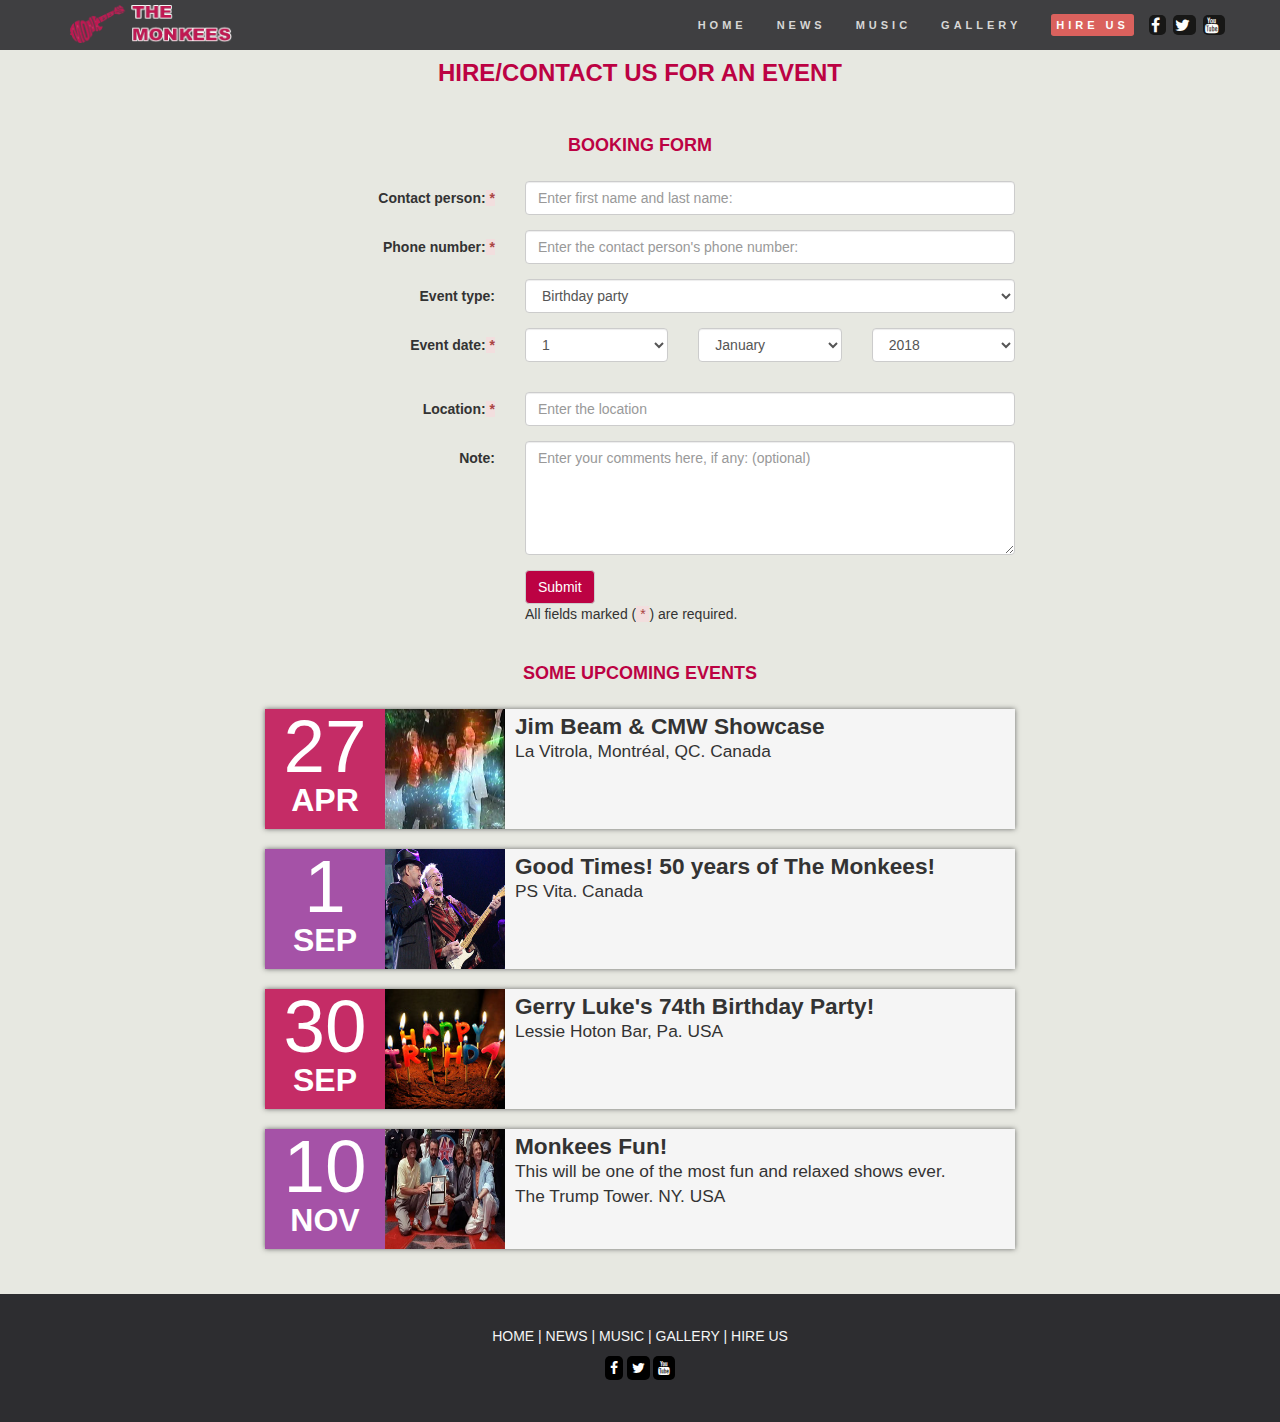
<file: upcomingevents.html>
<!DOCTYPE html>
<html lang="en">
<head>
  <title>Welcome To The Monkees</title>
  <meta charset="utf-8">
  <meta charset="utf-8">
  <meta name="viewport" content="width=device-width, initial-scale=1">
  <link rel="stylesheet" href="https://maxcdn.bootstrapcdn.com/bootstrap/3.3.7/css/bootstrap.min.css">
  <script src="https://ajax.googleapis.com/ajax/libs/jquery/1.12.4/jquery.min.js"></script>
  <script src="https://maxcdn.bootstrapcdn.com/bootstrap/3.3.7/js/bootstrap.min.js"></script> 
  <link rel="stylesheet" href="https://maxcdn.bootstrapcdn.com/font-awesome/4.7.0/css/font-awesome.min.css" type="text/css" />
  <link rel="stylesheet" href="css/style.css" type="text/css" />
</head>
<body>
  <header class="navbar navbar-inverse navbar-fixed-top">
    <div class="container">
      <div class="navbar-header">
        <button type="button" class="navbar-toggle" data-toggle="collapse" data-target="#myNavbar">
          <span class="icon-bar"></span>
          <span class="icon-bar"></span>
          <span class="icon-bar"></span> 
        </button>
        <a class="navbar-brand" href="index.html"><img src="images/logo.png" alt="The Monkees' Logo" style="width:162px;height:38px"></a>
      </div>
      <div class="collapse navbar-collapse" id="myNavbar">
        <span class="anchorinline  navbar-right"><a href="#"><i class="fa fa-facebook"></i></a> <a href="#"><i class="fa fa-twitter"></i></a> <a href="#"><i class="fa fa-youtube"></i></a></span>
        <ul class="nav navbar-nav navbar-right">
          
          <li><a href="index.html">HOME</a></li>
          <li><a href="news.html">NEWS</a></li>
          <li><a href="music.html">MUSIC</a></li>
          <li><a href="gallery.html">GALLERY</a></li>
          <li><a href="upcomingevents.html"><span class="label label-danger highlightedlink">HIRE US</span></a></li>
          
        </ul>
        
      </div>
    </div>
  </header>

  <section class="container-fluid">
    <!-- Upcoming events-->
    <div class="container-fluid upcomingevents">
    <!-- The upcoming events-->    
      <div class="container">
        <h3 class="text-center itemtitle">Hire/Contact Us For An Event</h3>
        <!-- Events booking form--> 
        


        <div class="row">
    			<div class="[ col-xs-12 col-sm-offset-2 col-sm-8 ]">
            <h4 class="text-center itemtitle">Booking form</h4>
            <!-- The booking form starts--> 
            <form class="form-horizontal" action="upcomingevents.html" method="POST">

       
              <div class="form-group">
                <label class="control-label col-sm-4" for="contactperson">Contact person:<span class="alert-danger"> *</span></label>
                <div class="col-sm-8">
                  <input type="text" class="form-control" id="contactperson" placeholder="Enter first name and last name:" name="contactperson" required="required">
                </div>
              </div>
              <div class="form-group">
                <label class="control-label col-sm-4" for="phone">Phone number:<span class="alert-danger"> *</span></label>
                <div class="col-sm-8">
                  <input type="text" class="form-control" id="phone" placeholder="Enter the contact person's phone number:" name="phone" required="required">
                </div>
              </div>
              <div class="form-group">
                <label class="control-label col-sm-4" for="eventtype">Event type:</label>
                <div class="col-sm-8">
                  <select class="form-control" id="eventtype" name="eventtype">
                    <option>Birthday party</option>
                    <option>Wedding</option>
                    <option>Engagement party</option>
                    <option>Retirement party</option>
                    <option>Stag party</option>
                    <option>Hen party</option>
                    <option>Other</option>                    
                  </select>
                </div>
              </div>
              
              <div class="form-group row">
                <label class="control-label col-sm-4" for="eventdate">Event date:<span class="alert-danger"> *</span></label>
                <div class="col-sm-8">
                    <!-- the date fields start--> 
                  <div class="form-group row">
                    <div class="col-xs-4">
                      <select class="form-control" id="day" name="day">
                        <option>1</option>
                        <option>2</option>
                        <option>3</option>
                        <option>4</option>
                        <option>5</option>
                        <option>6</option>
                        <option>7</option>  
                        <option>8</option>
                        <option>9</option>
                        <option>10</option>
                        <option>11</option>
                        <option>12</option>
                        <option>13</option>
                        <option>14</option>       
                        <option>15</option>
                        <option>16</option>
                        <option>17</option>
                        <option>18</option>
                        <option>19</option>
                        <option>20</option>
                        <option>21</option>       
                        <option>22</option>
                        <option>23</option>
                        <option>24</option>
                        <option>25</option>
                        <option>26</option>
                        <option>27</option>
                        <option>28</option> 
                        <option>29</option>
                        <option>30</option>
                        <option>31</option>                         
                      </select>                      
                    </div>
                    <div class="col-xs-4">
                      <select class="form-control" id="month" name="month">
                        <option>January</option>
                        <option>February</option>
                        <option>March</option>
                        <option>April</option>
                        <option>May</option>
                        <option>June</option>
                        <option>July</option> 
                        <option>August</option>      
                        <option>September</option>      
                        <option>October</option>      
                        <option>November</option>      
                        <option>December</option>      
                      </select>                        
                    </div>
                    <div class="col-xs-4">
                      <select class="form-control" id="year" name="year">
                        <option>2018</option>
                        <option>2019</option>
                        <option>2020</option>
                      </select>                        
                    </div>
                  </div>          
                    <!-- the date fields end--> 
                </div>
              </div>

              <div class="form-group">
                <label class="control-label col-sm-4" for="location">Location:<span class="alert-danger"> *</span></label>
                <div class="col-sm-8">
                  <input type="text" class="form-control" id="location" placeholder="Enter the location" name="location" required>
                </div>
              </div>  

              <div class="form-group">
                <label class="control-label col-sm-4" for="note">Note:</label>
                <div class="col-sm-8">
                  <textarea class="form-control" id="note"  rows="5" placeholder="Enter your comments here, if any: (optional)" name="note"></textarea>
                </div>
              </div>                

              <div class="form-group">        
                <div class="col-sm-offset-4 col-sm-8">
                  <button type="submit" class="btn btn-default">Submit</button><br />All fields marked (<span class="alert-danger"> * </span>) are required.
                </div>
              </div>
            </form>
			      <!-- The booking form ends--> 
			      
		      
			      
			      
			      
			      
			      
			      
			      
			      
			      
			      
			      
    			</div>
    		</div>
    		<!-- Some upcoming events--> 
        <div class="row">
    			<div class="[ col-xs-12 col-sm-offset-2 col-sm-8 ]">
    			  <h4 class="text-center itemtitle">Some upcoming events</h4>
    				<ul class="event-list">
    					<li>
    						<time datetime="2018-04-27">
    							<span class="day">27</span>
    							<span class="month">Apr</span>
    							<span class="year">2018</span>
    							<span class="time">ALL DAY</span>
    						</time>
    						<img alt="Jim Beam & CMW Showcase" src="images/monkeesfireworkssmall.jpg" />
    						<div class="info">
    							<h2 class="title">Jim Beam & CMW Showcase</h2>
    							<p class="desc">La Vitrola, Montréal, QC. Canada</p>
    						</div>
    					</li>

    					<li>
    						<time datetime="2018-09-01 0000">
    							<span class="day">1</span>
    							<span class="month">Sep</span>
    							<span class="year">2018</span>
    							<span class="time">2:30 PM</span>
    						</time>
    						<img alt="Jim Beam & CMW Showcase" src="images/event_50thanniversary.jpg" />
    						<div class="info">
    							<h2 class="title">Good Times! 50 years of The Monkees!</h2>
    							<p class="desc">PS Vita. Canada</p>
    						</div>
    					</li>

    					<li>
    						<time datetime="2018-09-30 2000">
    							<span class="day">30</span>
    							<span class="month">Sep</span>
    							<span class="year">2018</span>
    							<span class="time">8:00 PM</span>
    						</time>
    						<img alt="My 24th Birthday!" src="images/event_birthday.jpg" />
    						<div class="info">
    							<h2 class="title">Gerry Luke's 74th Birthday Party!</h2>
    							<p class="desc">Lessie Hoton Bar, Pa. USA</p>
    						</div>
    					</li>
      
    					<li>
    						<time datetime="2018-11-10 1600">
    							<span class="day">10</span>
    							<span class="month">Nov</span>
    							<span class="year">2018</span>
    							<span class="time">4:00 PM</span>
    						</time>
    						<img alt="Disney Junior Live On Tour!" src="images/walkoffamesmall.jpg" />
    						<div class="info">
    							<h2 class="title">Monkees Fun!</h2>
    							<p class="desc">
    							This will be one of the most fun and relaxed shows ever. 
    							<br />The Trump Tower. NY. USA
    							</p>
    						</div>
    					</li>
    				</ul>
    			</div>
    		</div
    	</div>

    <!-- the upcoming events ends-->            
      </div>
  </section>

    
  <footer class="text-center">
      <p>
        <a href="index.html">HOME</a> &#124; <a href="news.html">NEWS</a> &#124; <a href="music.html">MUSIC</a> &#124; <a href="gallery.html">GALLERY</a> &#124; <a href="upcomingevents.html">HIRE US</a><br />
        <a href="#"><i class="fa fa-facebook"></i></a> <a href="#"><i class="fa fa-twitter"></i></a> <a href="#"><i class="fa fa-youtube"></i></a>
      </p>
  </footer>  
</body>
</html>
</file>
<file: css/style.css>
/*Title on pages and page layout*/
.itemtitle{
  font-weight:700;
  text-transform: uppercase;
  color:#BC0243;
  padding:15px;
}
.upcomingevents{
  background-color: #E7E8E1;
  margin-bottom: 0;
  padding-top:25px;
  padding-bottom:25px;
}
.newsitems{
  background-color: #F2F2F2;
  margin-bottom: 0;
  padding-top:25px;
  padding-bottom:15px;
}

.the-news{
 border-right-style: dotted;
 border-right-color: #BC0243;
 padding:20px;
}

.newblock{
  padding-bottom:25px;
  margin-bottom:25px; 
}
.newblock img{
  padding:15px;
}
  
.intro-paragraph{
  padding-top: 10px;
  padding-bottom: 25px;
  text-align: justify;
}

.caption-paragraph{
  text-align: justify;  
}
.newshead{
  font-weight:700;
  text-decoration:underline;
  padding-left: 20px;
}
.news-body {
    padding-left: 15px;
    text-align: justify;
}
/*modify the button*/
.btn{
  background-color:#BC0243;
  color:#fff;
}
.btn:hover{
  background-color:#D2024B;
  color:#f1f1f1;
}

  /*Band members images*/
.bandmembersimg {
  border: 10px solid transparent;
  margin-bottom: 5px;
  width: 80%;
  height: 80%;
  opacity: 0.7;
}
.bandmembersimg:hover {
  border-color: #f1f1f1;
}  

/*Styling the carousel section to be able to stretch it end to end without padding.*/
.container-fluid {
  padding-right: 0; 
  padding-left: 0; 
  margin-right: auto;
  margin-left: auto;
  margin-top: px;
}

.carousel-inner img {
  -webkit-filter: grayscale(90%);
  filter: grayscale(90%); /* make all photos black and white */ 
  width: 100%; /*Set width to 100% */
  /* margin: auto;*/
  margin: 0 auto;
  padding-top: 50px;
}

.carousel-caption h3 {
  color: #fff !important;
}
  
/* styling the navigation bar with background color and a little bit see-through */ 
/*Navigation bar*/
.navbar-brand {/*used to push the logo into a better position*/
  padding: 5px 15px;
}
.navbar {
  margin-bottom: 10px;
  background-color: #2d2d30;
  border: 0;
  font-size: 11px !important;
  letter-spacing: 4px;
  opacity:0.9;
}

/* Add a gray color to all navbar links */
.navbar li a, .navbar .navbar-brand { 
  color: #d5d5d5 !important;
  font-weight:700;
}

/* On hover, the links will turn white */
.navbar-nav li a:hover {
  color: #BC0243 !important;
}

/* The active link */
.navbar-nav li.active a {
  color: #fff !important;
  background-color:#29292c !important;
}
/* Remove border color from the collapsible button */
.navbar-inverse .navbar-toggle {
  border-color: transparent;
} 

/* footer */
/* Add a dark background color to the footer */
footer {
  background-color: #2d2d30;
  color: #f5f5f5;
  padding: 32px;
}

footer a {
  color: #f5f5f5;
}

footer a:hover {
  color: #777;
  text-decoration: none;
}

footer i{
  color: #f5f5f5;
  text-align:center;
  font-size:18px;
  padding-left: 5px;
}
footer i:hover{
  color: #f5f5f5;
  transition: all 0.35s ease-in-out;
  -moz-transition: all 0.35s ease-in-out;
  -webkit-transition: all 0.35s ease-in-out;
  -o-transition: all 0.35s ease-in-out;
}
/*Additional social media styling on footer*/
footer  a > i{
  color: #fff;
  display: inline-block;
  margin-top: 10px; 
  background-color:black;
  padding:5px;
  font-size:16px;
  border-radius: 5px;
}
footer  a > i:hover {
  color: #BC0243;
} 

/*Upcoming events */
.event-list {
  list-style: none;
  font-family: 'Lato', sans-serif;
  margin: 0px;
  padding: 0px;
}
.event-list > li {
  background-color: rgb(255, 255, 255);
  box-shadow: 0px 0px 5px rgb(51, 51, 51);
  box-shadow: 0px 0px 5px rgba(51, 51, 51, 0.7);
  padding: 0px;
  margin: 0px 0px 20px;
}
.event-list > li > time {
  display: inline-block;
  width: 100%;
  color: rgb(255, 255, 255);
  background-color: rgb(197, 44, 102);
  padding: 5px;
  text-align: center;
  text-transform: uppercase;
}
.event-list > li:nth-child(even) > time {
  background-color: rgb(165, 82, 167);
}
.event-list > li > time > span {
  display: none;
}

.event-list > li > time > .day {
  display: block;
  font-size: 56pt;
  font-weight: 100;
  line-height: 1;
}

.event-list > li time > .month {
  display: block;
  font-size: 24pt;
  font-weight: 900;
  line-height: 1;
}
.event-list > li > img {
  width: 100%;
}
.event-list > li > .info {
  padding-top: 5px;
  text-align: center;
}
.event-list > li > .info > .title {
  font-size: 17pt;
  font-weight: 700;
  margin: 0px;
}
.event-list > li > .info > .desc {
  font-size: 13pt;
  font-weight: 300;
  margin: 0px;
}
.event-list > li > .info > ul,
.event-list > li > .social > ul {
  display: table;
  list-style: none;
  margin: 10px 0px 0px;
  padding: 0px;
  width: 100%;
  text-align: center;
}
.event-list > li > .social > ul {
  margin: 0px;
}
.event-list > li > .info > ul > li,
.event-list > li > .social > ul > li {
  display: table-cell;
  cursor: pointer;
  color: rgb(30, 30, 30);
  font-size: 11pt;
  font-weight: 300;
  padding: 3px 0px;
}
.event-list > li > .info > ul > li > a {
  display: block;
  width: 100%;
  color: rgb(30, 30, 30);
  text-decoration: none;
} 
.event-list > li > .social > ul > li {
  padding: 0px;
}
.event-list > li > .social > ul > li > a {
  padding: 3px 0px;
} 
.event-list > li > .info > ul > li:hover,
.event-list > li > .social > ul > li:hover {
  color: rgb(30, 30, 30);
  background-color: rgb(200, 200, 200);
}
.facebook a,
.twitter a,
.youtube a {
  display: block;
  width: 100%;
  color: rgb(75, 110, 168) !important;
}
.twitter a {
  color: rgb(79, 213, 248) !important;
}
.youtube a {
  color: rgb(221, 75, 57) !important;
}
.facebook:hover a {
  color: rgb(255, 255, 255) !important;
  background-color: rgb(75, 110, 168) !important;
}
.twitter:hover a {
  color: rgb(255, 255, 255) !important;
  background-color: rgb(79, 213, 248) !important;
}
.youtube:hover a {
  color: rgb(255, 255, 255) !important;
  background-color: rgb(221, 75, 57) !important;
}

/*media break point*/
@media (min-width: 768px) {
  .event-list > li {
  	position: relative;
  	display: block;
  	width: 100%;
  	height: 120px;
  	padding: 0px;
  }
  .event-list > li > time,
  .event-list > li > img  {
  	display: inline-block;
  }
  .event-list > li > time,
  .event-list > li > img {
  	width: 120px;
  	float: left;
  }
  .event-list > li > .info {
  	background-color: rgb(245, 245, 245);
  	overflow: hidden;
  }
  .event-list > li > time,
  .event-list > li > img {
  	width: 120px;
  	height: 120px;
  	padding: 0px;
  	margin: 0px;
  }
  .event-list > li > .info {
  	position: relative;
  	height: 120px;
  	text-align: left;
  	padding-right: 40px;
  }	
  .event-list > li > .info > .title, 
  .event-list > li > .info > .desc {
  	padding: 0px 10px;
  }
  .event-list > li > .info > ul {
  	position: absolute;
  	left: 0px;
  	bottom: 0px;
  }
  .event-list > li > .social {
  	position: absolute;
  	top: 0px;
  	right: 0px;
  	display: block;
  	width: 40px;
  }
  .event-list > li > .social > ul {
    border-left: 1px solid rgb(230, 230, 230);
  }
 .event-list > li > .social > ul > li {	
  	display: block;
    padding: 0px;
  }
  .event-list > li > .social > ul > li > a {
  	display: block;
  	width: 40px;
  	padding: 10px 0px 9px;
  }
}  
/*max-width media*/
@media (max-width: 768px) {
  .carousel-caption {
    display: none; /* This will hide the carousel caption when the width is more tha 600px */
  } 
}   
    
/*Social media styling  on header*/
.anchorinline > a > i{
  color: #fff;
  display: inline-block;
  margin-top: 15px; 
  background-color:black;
  padding:2px;
  font-size:16px;
  border-radius: 5px;
}
.anchorinline > a > i:hover {
  color: #BC0243;
  transition: all 0.35s ease-in-out;
  -moz-transition: all 0.35s ease-in-out;
  -webkit-transition: all 0.35s ease-in-out;
  -o-transition: all 0.35s ease-in-out;  
} 

/*use to create a hover effect on the highlighted Hire Us link*/
.highlightedlink{
  font-size: 1em;
  color:#fff;
  font-weight: 700;
  padding:5px;
}
.highlightedlink:hover{
  background-color: black; /* #D74E4A;*/
}


/*Styling the audio control*/

.musicbox > audio{
  width:100%;
  height: auto;
}  
    
.musicbox > video{
  width:100%;
  height: auto;
}   

.musicbox{
  padding-bottom:1px;
  margin-bottom:25px;
  -moz-box-shadow: 1px 1px 2px 0px #006773;
  -webkit-box-shadow:  1px 1px 2px 0px #006773;
  box-shadow: 1px 1px 2px 0px #006773;
  width:100%;
} 
.musicbox > h4{
  padding:15px;
}
/*This is to create shadow effect on the music boxes*/
.mbox{
  -moz-box-shadow: 1px 1px 2px 0px #006773;
  -webkit-box-shadow:  1px 1px 2px 0px #006773;
  box-shadow: 1px 1px 2px 0px #006773; 
}
.mgap{
  padding:15px;
}
     
.music-container{
  background-color: #F2F2F2;
  margin-bottom: 0;
}       
.musictitle{
  font-weight:700;
  text-transform: uppercase;
  color:#BC0243;
  padding:25px;
  margin-top: 45px;
}   
    
/*Styling the carousel for photo gallery.*/
#myGallery > .carousel-inner img {
  -webkit-filter: grayscale(1%);
  filter: grayscale(1%); /* make all photos black and white */ 
  width: 100%; /*Set width to 100% */
  /* margin: auto;*/
  margin: 0 auto;
    padding-top: 5px;
  }

/*new block image*/
.block-img {
  display: block;
  padding: 4px;
}
</file>
